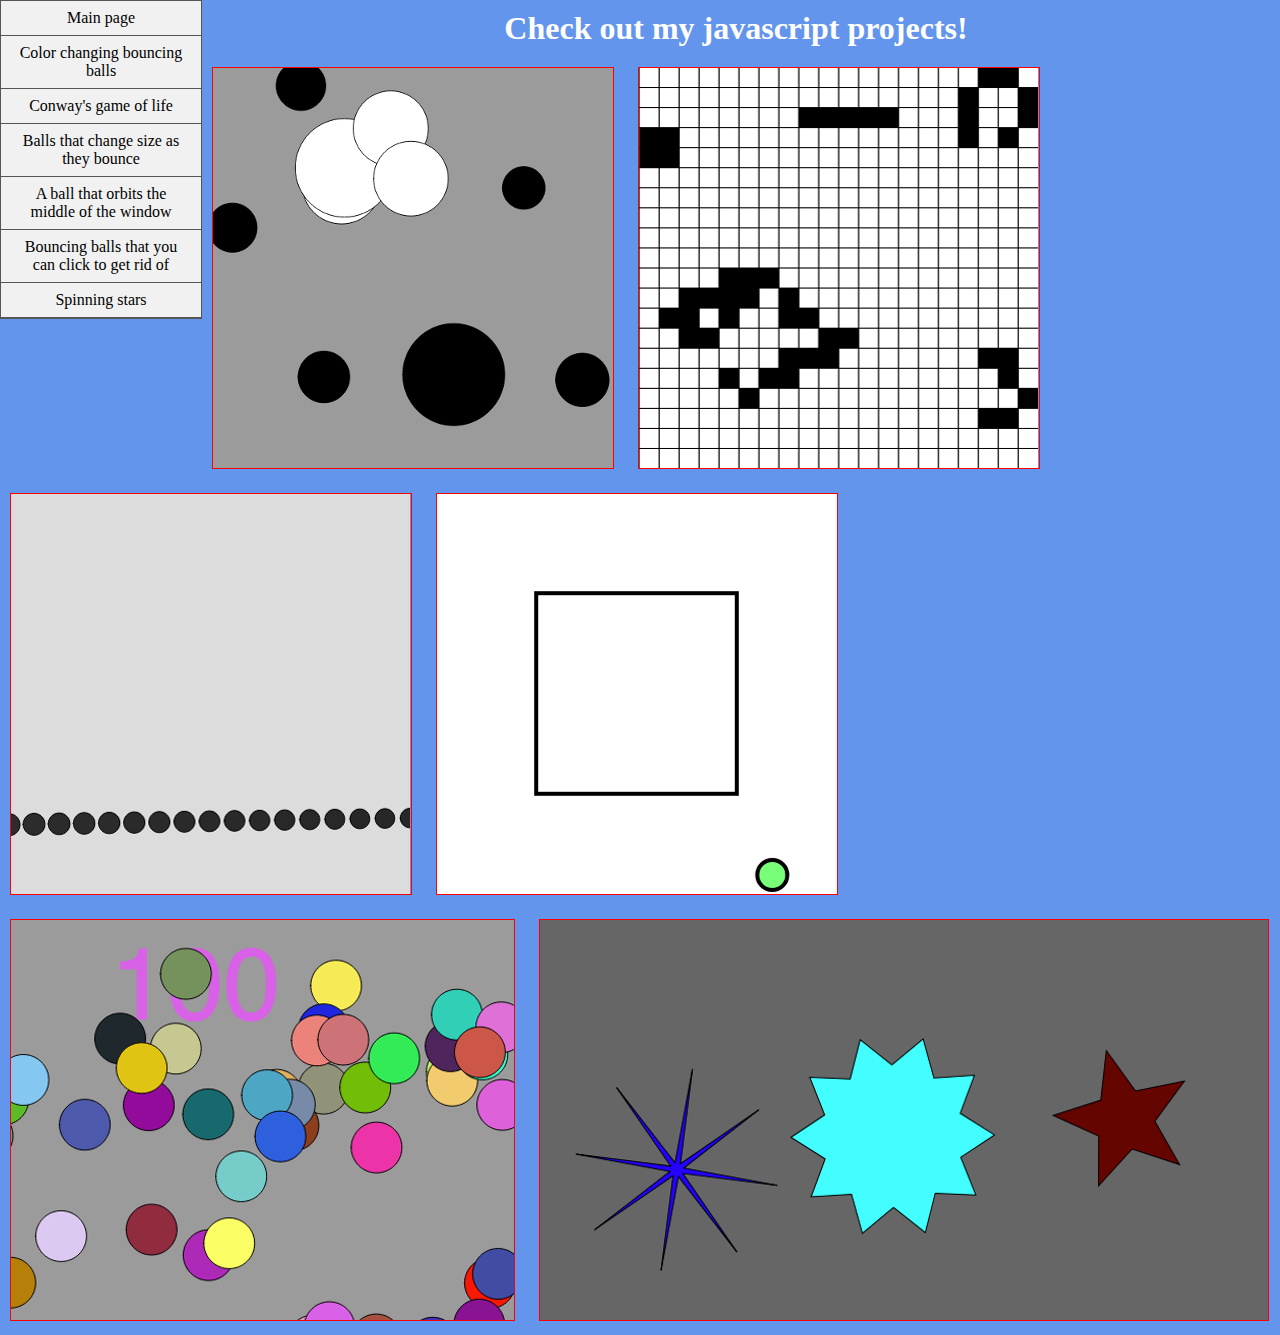
<file: index.html>
<!DOCTYPE html>
<html>
<head>
    <title>Cosmo's Website</title>
    <link rel="stylesheet" type="text/css" href="style.css">

</head>



<ul>
    <li><a href="index.html">Main page</a></li>
    <li><a href="colorchangeball.html">Color changing bouncing balls</a></li>

    <li><a href="gameoflife.html">Conway's game of life</a></li>

    <li><a href="bouncysize.html">Balls that change size as they bounce</a></li>



    <li><a href="orbit.html">A ball that orbits the middle of the window</a></li>

    <li><a href="poppingballs.html">Bouncing balls that you can click to get rid of</a></li>

    <li><a href="stars.html">Spinning stars</a></li>


</ul>
<h1>Check out my javascript projects!</h1>
<a href="colorchangeball.html"><img src="Screen%20Shot%202019-06-07%20at%209.44.19%20AM.png"></a>
<a href="gameoflife.html"><img src="Screen%20Shot%202019-06-07%20at%209.44.31%20AM.png"></a>
<a href="bouncysize.html"><img src="Screen%20Shot%202019-06-07%20at%209.45.34%20AM.png"></a>
<a href="orbit.html"><img src="Screen%20Shot%202019-06-07%20at%209.45.42%20AM.png"></a>
<a href="poppingballs.html"><img src="Screen%20Shot%202019-06-07%20at%209.45.49%20AM.png"></a>
    <a href="stars.html"><img src="Screen%20Shot%202019-06-07%20at%209.45.57%20AM.png"></a>



</body>
</html>
</file>
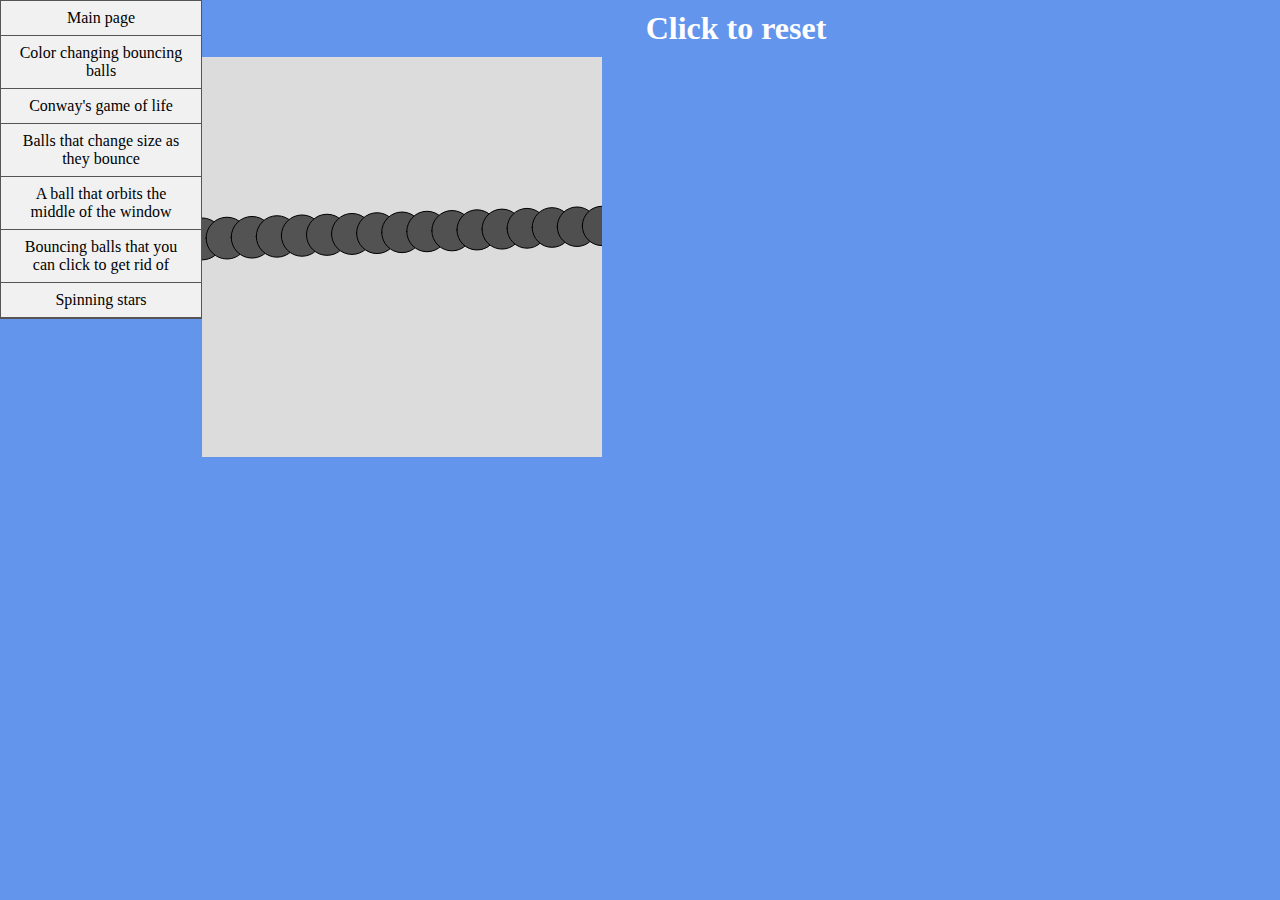
<file: bouncysize.html>
<!DOCTYPE html><html><head>
    <title>Cosmo's Website</title>
    <script src="p5.min.js"></script>
    <script src="p5.dom.min.js"></script>
    <script src="p5.sound.min.js"></script>
    <link rel="stylesheet" type="text/css" href="style.css">
    <meta charset="utf-8">

  </head>
  <body>
  <ul>
      <li><a href="index.html">Main page</a></li>
      <li><a href="colorchangeball.html">Color changing bouncing balls</a></li>

      <li><a href="gameoflife.html">Conway's game of life</a></li>

      <li><a href="bouncysize.html">Balls that change size as they bounce</a></li>





      <li><a href="orbit.html">A ball that orbits the middle of the window</a></li>

      <li><a href="poppingballs.html">Bouncing balls that you can click to get rid of</a></li>

      <li><a href="stars.html">Spinning stars</a></li>


  </ul>
      <h1>Click to reset</h1>
    <script src="bouncysize.js"></script>
  

</body></html>
</file>
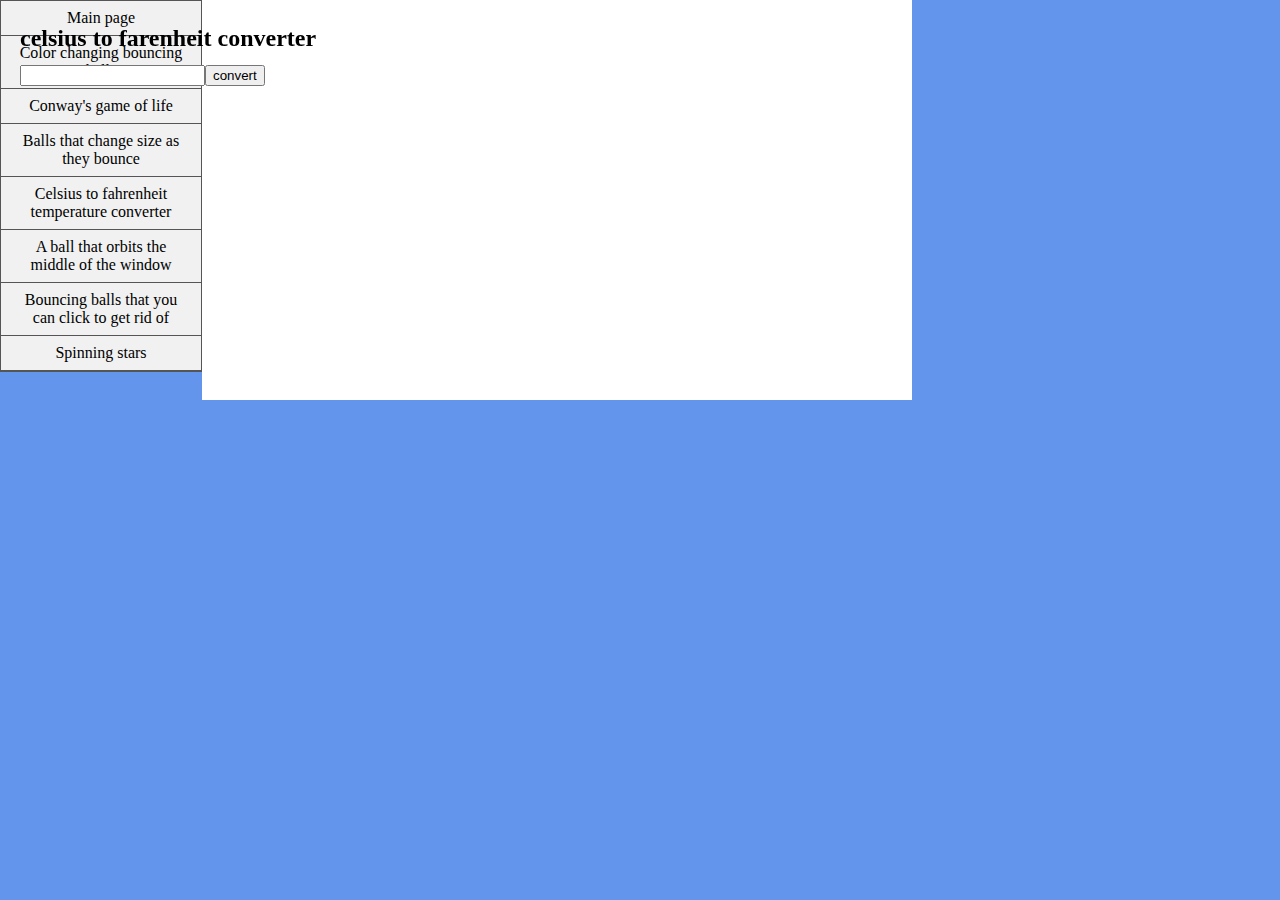
<file: celtofar.html>
<!DOCTYPE html><html><head>
    <script src="p5.min.js"></script>
    <script src="p5.dom.min.js"></script>
    <script src="p5.sound.min.js"></script>
    <link rel="stylesheet" type="text/css" href="style.css">
    <meta charset="utf-8">

  </head>
  <body>
  <ul>
      <li><a href="index.html">Main page</a></li>
      <li><a href="colorchangeball.html">Color changing bouncing balls</a></li>

      <li><a href="gameoflife.html">Conway's game of life</a></li>

      <li><a href="bouncysize.html">Balls that change size as they bounce</a></li>



      <li><a href="celtofar.html">Celsius to fahrenheit temperature converter</a></li>

      <li><a href="orbit.html">A ball that orbits the middle of the window</a></li>

      <li><a href="poppingballs.html">Bouncing balls that you can click to get rid of</a></li>

      <li><a href="stars.html">Spinning stars</a></li>


  </ul>
    <script src="celtofar.js"></script>
  

</body></html>
</file>
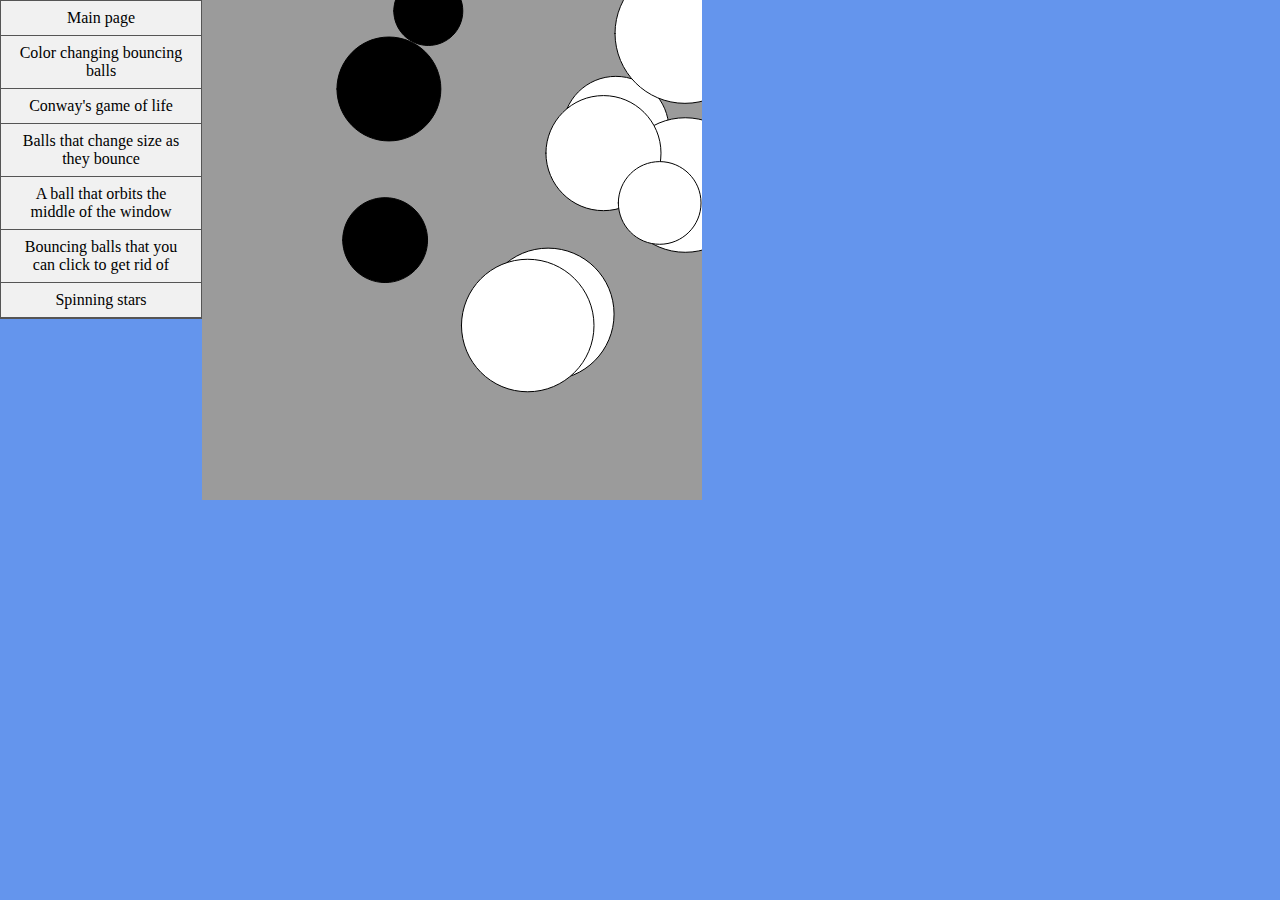
<file: colorchangeball.html>
<!DOCTYPE html><html><head>
    <title>Cosmo's Website</title>
    <script src="p5.min.js"></script>
    <script src="p5.dom.min.js"></script>
    <script src="p5.sound.min.js"></script>
    <link rel="stylesheet" type="text/css" href="style.css">
    <meta charset="utf-8">

  </head>
  <body>
  <ul>
      <li><a href="index.html">Main page</a></li>
      <li><a href="colorchangeball.html">Color changing bouncing balls</a></li>

      <li><a href="gameoflife.html">Conway's game of life</a></li>

      <li><a href="bouncysize.html">Balls that change size as they bounce</a></li>





      <li><a href="orbit.html">A ball that orbits the middle of the window</a></li>

      <li><a href="poppingballs.html">Bouncing balls that you can click to get rid of</a></li>

      <li><a href="stars.html">Spinning stars</a></li>


  </ul>
    <script src="sketch.js"></script>
    <script src="popcornball.js"></script>
  

</body></html>
</file>
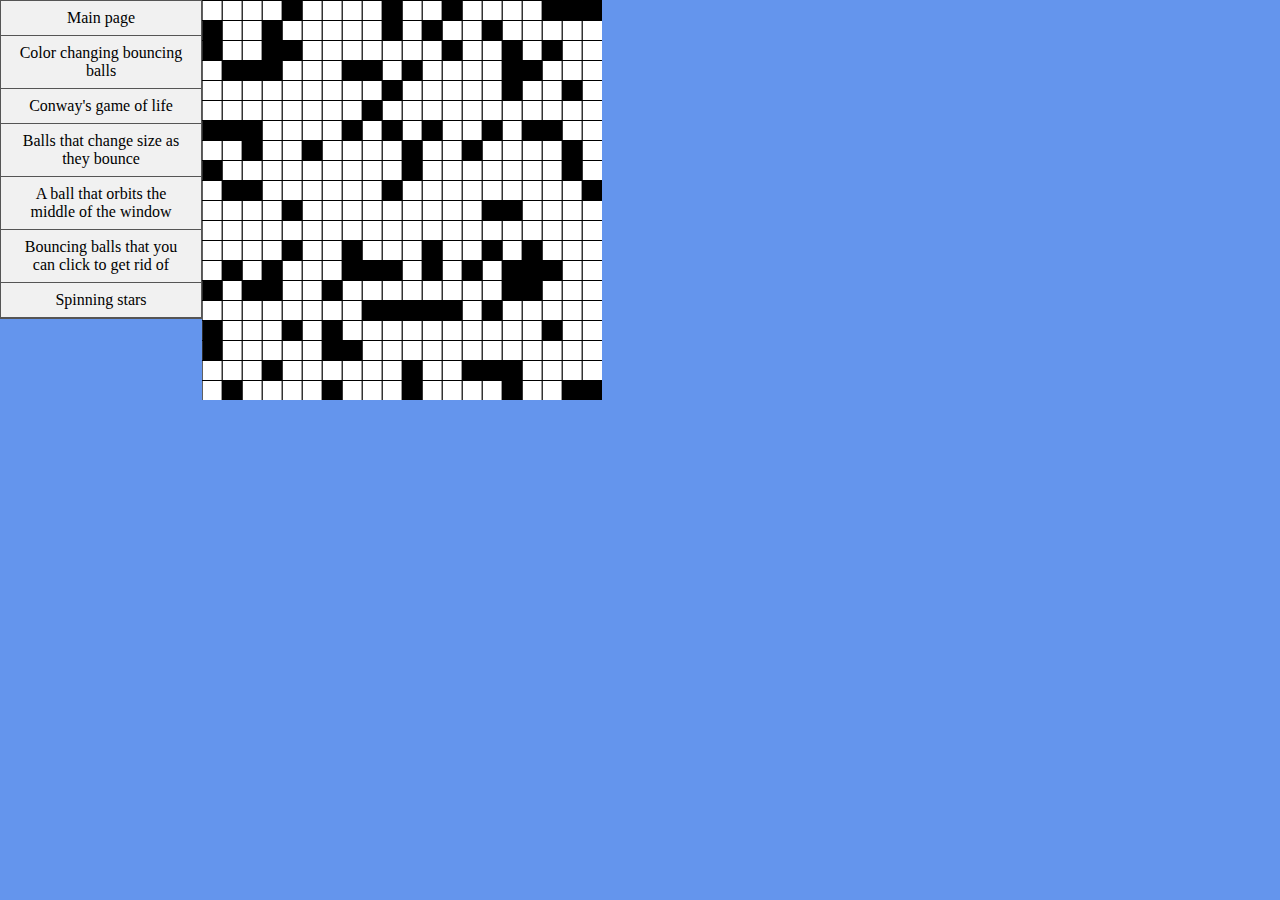
<file: gameoflife.html>
<!DOCTYPE html><html><head>
    <title>Cosmo's Website</title>
    <script src="p5.min.js"></script>
    <script src="p5.dom.min.js"></script>
    <script src="p5.sound.min.js"></script>
    <link rel="stylesheet" type="text/css" href="style.css">
    <meta charset="utf-8">

  </head>
  <body>
  <ul>
      <li><a href="index.html">Main page</a></li>
      <li><a href="colorchangeball.html">Color changing bouncing balls</a></li>

      <li><a href="gameoflife.html">Conway's game of life</a></li>

      <li><a href="bouncysize.html">Balls that change size as they bounce</a></li>





      <li><a href="orbit.html">A ball that orbits the middle of the window</a></li>

      <li><a href="poppingballs.html">Bouncing balls that you can click to get rid of</a></li>

      <li><a href="stars.html">Spinning stars</a></li>


  </ul>
    <script src="gameoflife.js"></script>
  

</body></html>
</file>
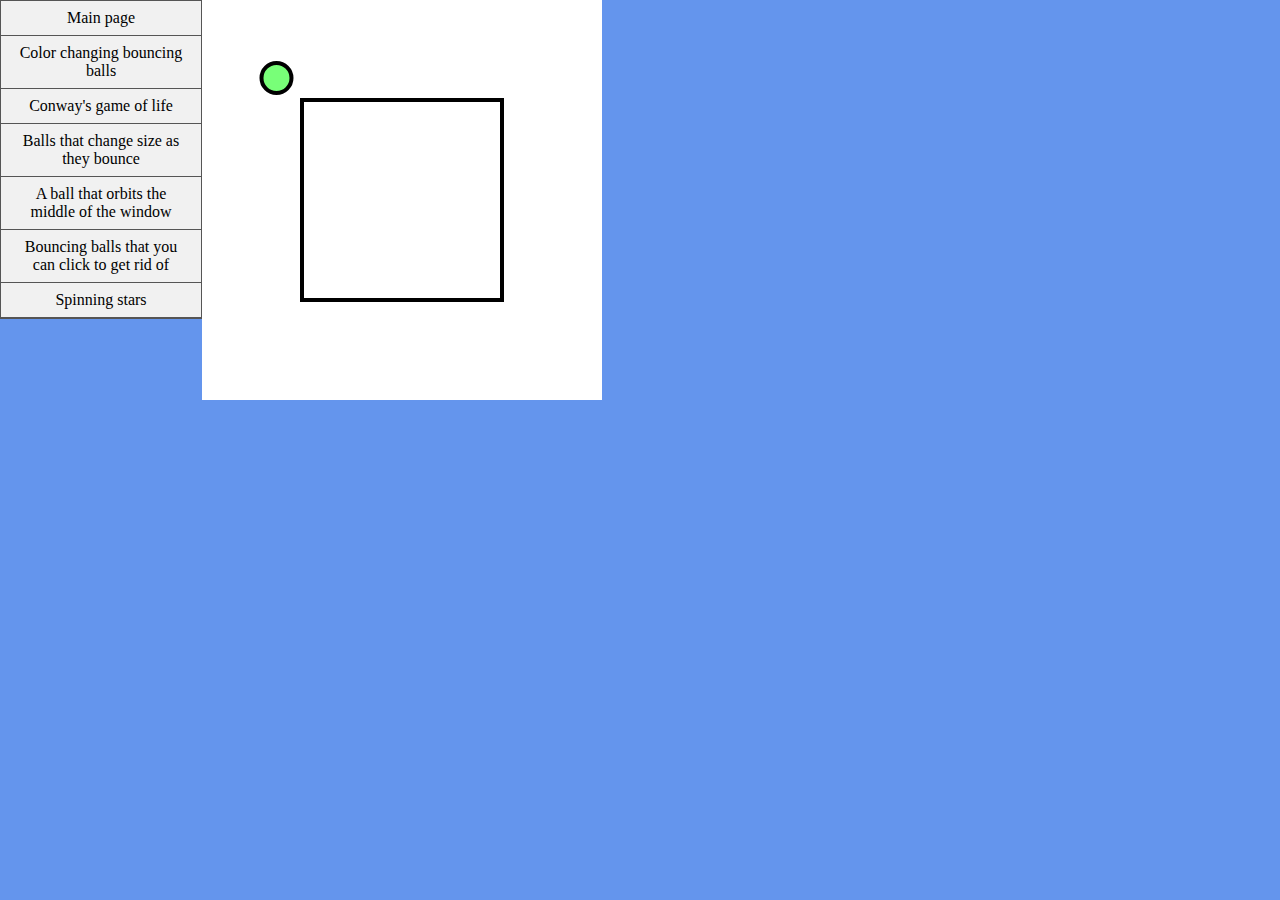
<file: orbit.html>
<!DOCTYPE html><html><head>
    <title>Cosmo's Website</title>
    <script src="p5.min.js"></script>
    <script src="p5.dom.min.js"></script>
    <script src="p5.sound.min.js"></script>
    <link rel="stylesheet" type="text/css" href="style.css">
    <meta charset="utf-8">

  </head>
  <body>
  <ul>
      <li><a href="index.html">Main page</a></li>
      <li><a href="colorchangeball.html">Color changing bouncing balls</a></li>

      <li><a href="gameoflife.html">Conway's game of life</a></li>

      <li><a href="bouncysize.html">Balls that change size as they bounce</a></li>





      <li><a href="orbit.html">A ball that orbits the middle of the window</a></li>

      <li><a href="poppingballs.html">Bouncing balls that you can click to get rid of</a></li>

      <li><a href="stars.html">Spinning stars</a></li>


  </ul>
    <script src="orbit.js"></script>
  

</body></html>
</file>
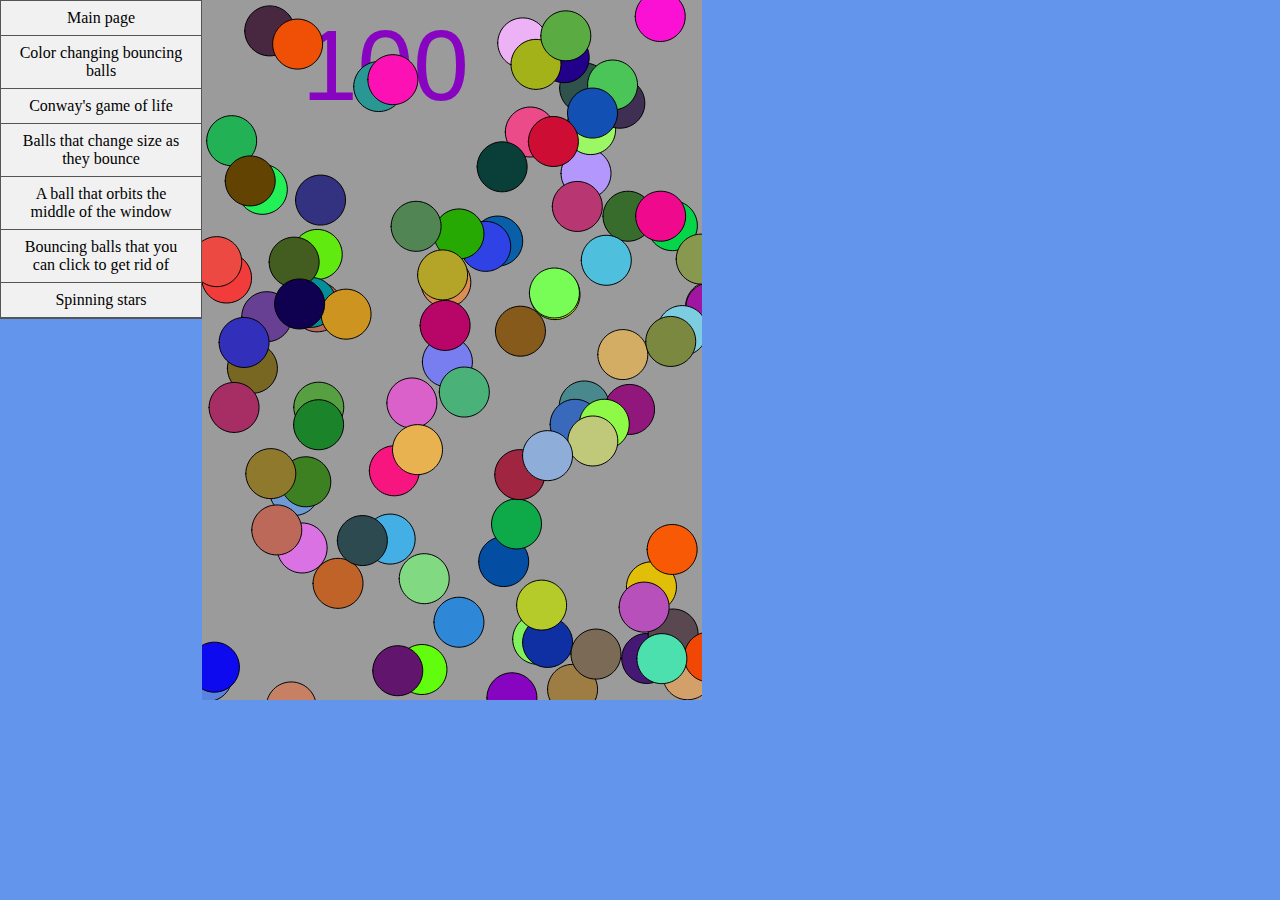
<file: poppingballs.html>
<!DOCTYPE html><html><head>
    <title>Cosmo's Website</title>
    <script src="p5.min.js"></script>
    <script src="p5.dom.min.js"></script>
    <script src="p5.sound.min.js"></script>
    <link rel="stylesheet" type="text/css" href="style.css">
    <meta charset="utf-8">

  </head>
  <body>
  <ul>
      <li><a href="index.html">Main page</a></li>
      <li><a href="colorchangeball.html">Color changing bouncing balls</a></li>

      <li><a href="gameoflife.html">Conway's game of life</a></li>

      <li><a href="bouncysize.html">Balls that change size as they bounce</a></li>





      <li><a href="orbit.html">A ball that orbits the middle of the window</a></li>

      <li><a href="poppingballs.html">Bouncing balls that you can click to get rid of</a></li>

      <li><a href="stars.html">Spinning stars</a></li>


  </ul>
    <script src="poppingballs.js"></script>
    <script src="poppingball.js"></script>
  

</body></html>
</file>
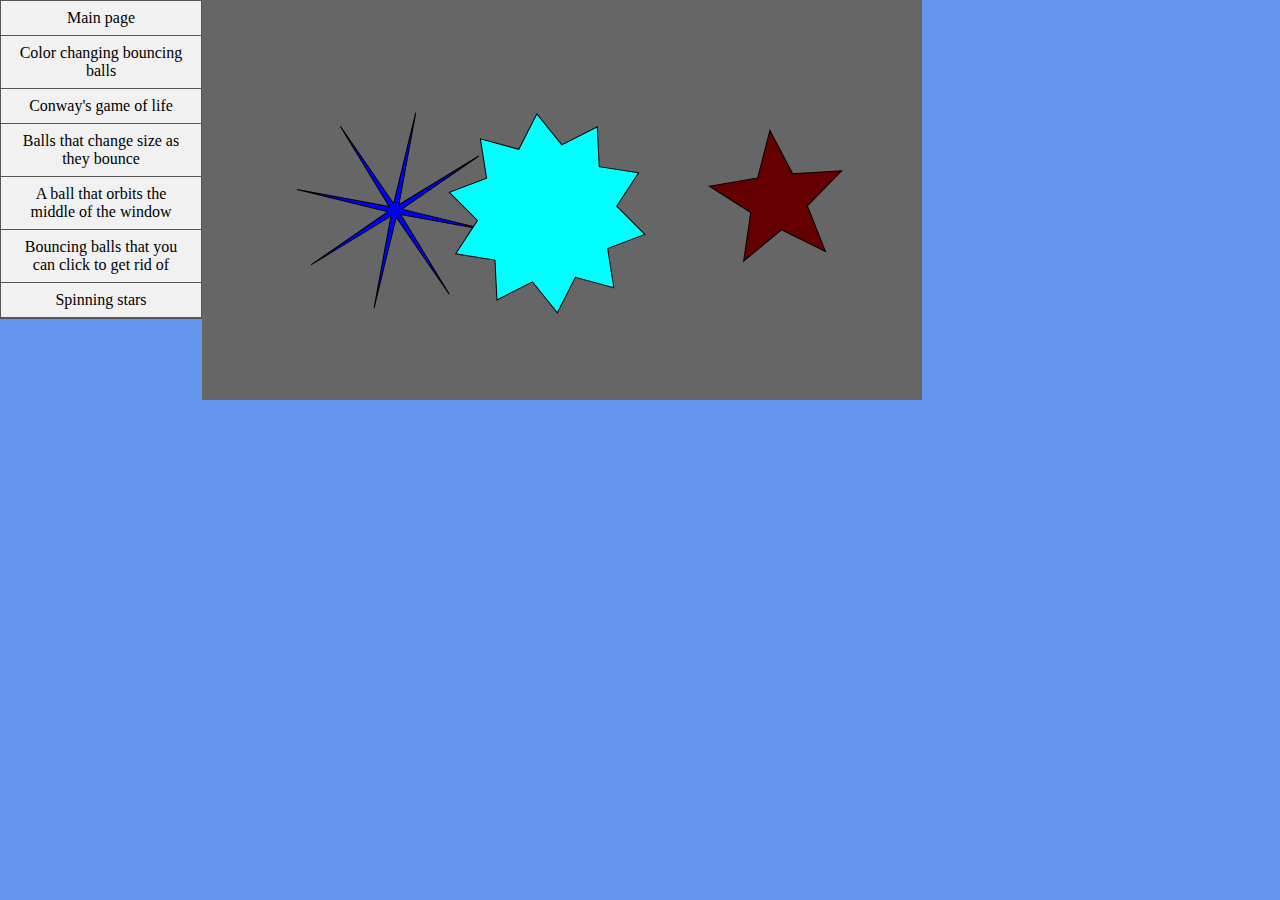
<file: stars.html>
<!DOCTYPE html><html><head>
    <title>Cosmo's Website</title>
    <script src="p5.min.js"></script>
    <script src="p5.dom.min.js"></script>
    <script src="p5.sound.min.js"></script>
    <link rel="stylesheet" type="text/css" href="style.css">
    <meta charset="utf-8">

  </head>
  <body>
  <ul>
      <li><a href="index.html">Main page</a></li>
      <li><a href="colorchangeball.html">Color changing bouncing balls</a></li>

      <li><a href="gameoflife.html">Conway's game of life</a></li>

      <li><a href="bouncysize.html">Balls that change size as they bounce</a></li>





      <li><a href="orbit.html">A ball that orbits the middle of the window</a></li>

      <li><a href="poppingballs.html">Bouncing balls that you can click to get rid of</a></li>

      <li><a href="stars.html">Spinning stars</a></li>


  </ul>
   <script src="stars.js"></script>
  

</body></html>
</file>
<file: style.css>
html, body {
  margin: 0;
  padding: 0;
    background-color: cornflowerblue;
}
canvas {
  display: block;
}

h1{

    display: block;
    font-family: verdana;
    color: white;
    text-align: center;
    padding: 10px;
    margin: auto;


}

ul {
    list-style-type: none;
    border: 1px solid #555;
    height: 100%; /* Full height */
float:left;
    overflow: auto; /* Enable scrolling if the sidenav has too much content */
    margin: 0;
    padding: 0;
    width: 200px;
    background-color: #f1f1f1;
}
li {text-align: center;
    border-bottom: 1px solid #555;}
li a {
    font-family: verdana;
    display: block;
    color: #000;
    padding: 8px 16px;
    text-decoration: none;
}

/* Change the link color on hover */
li a:hover {
    background-color: #555;
    color: white;
}
div{
    padding: 2px;
    border: 1px solid red;
    margin-left: 100px;
    }
script{
    margin-left:210px;
    position: relative;
}
img{

    margin:10px;
    border: 1px solid red;

}
</file>
